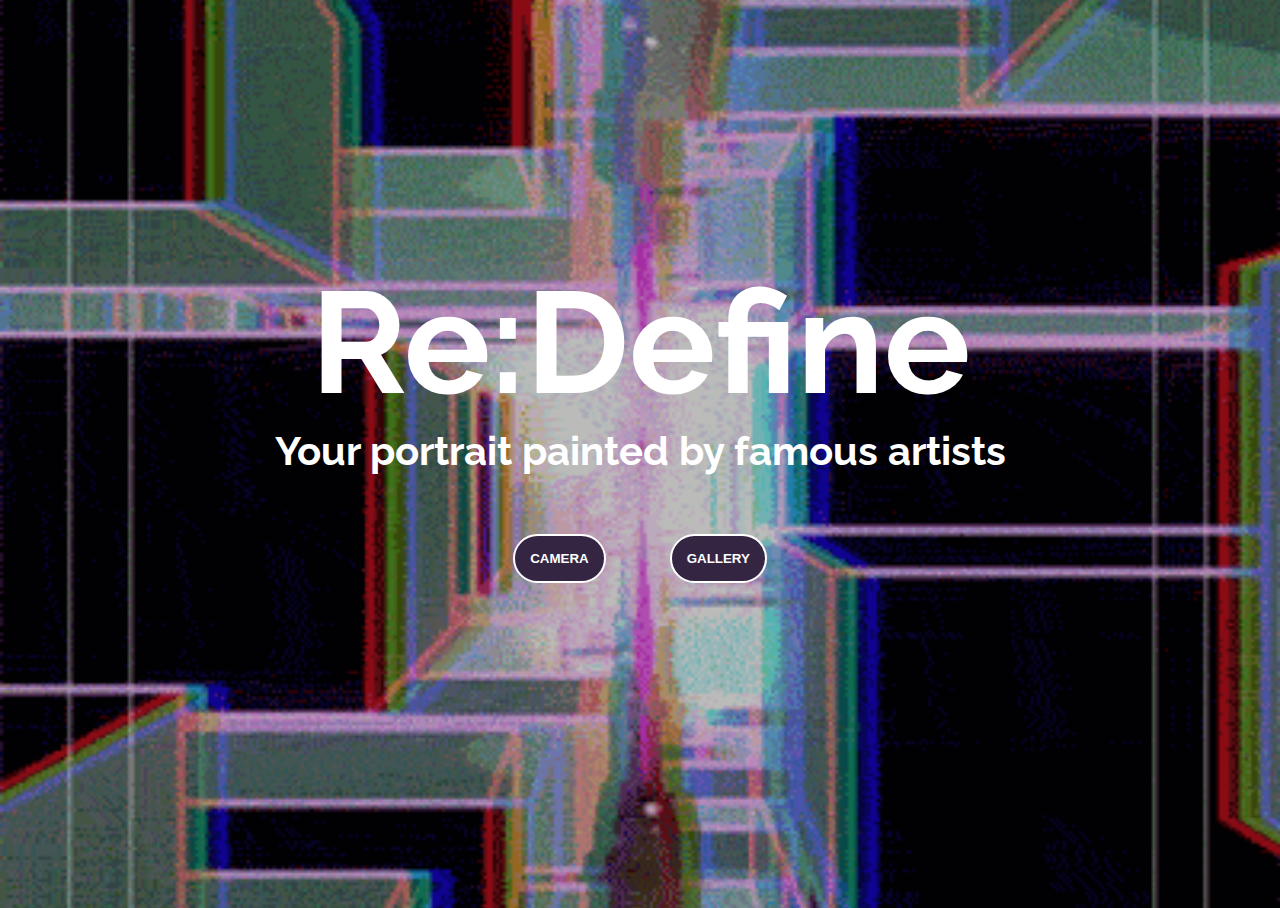
<file: webapp/app/templates/index.html>
<html>

<head>
  <title>Re:Define</title>
  <link rel="stylesheet" type="text/css" href="../static/css/main.css" />
</head>

<body>

  <div class="text-wrapper">
    <div class="title" data-content="Re:Define">
     Re:Define 
    </div>

    <div class="subtitle" data-content="Your portrait painted by famous artists">
    Your portrait painted by famous artists
    </div>

    <div class="buttons">
      <form>
        <input type="button" value="Camera" onclick="window.location.href='/camera'" />
        <input type="button" value="Gallery" onclick="window.location.href='/gallery'" />
      </form>
    </div>
  </div>
</body>

</html>
</file>
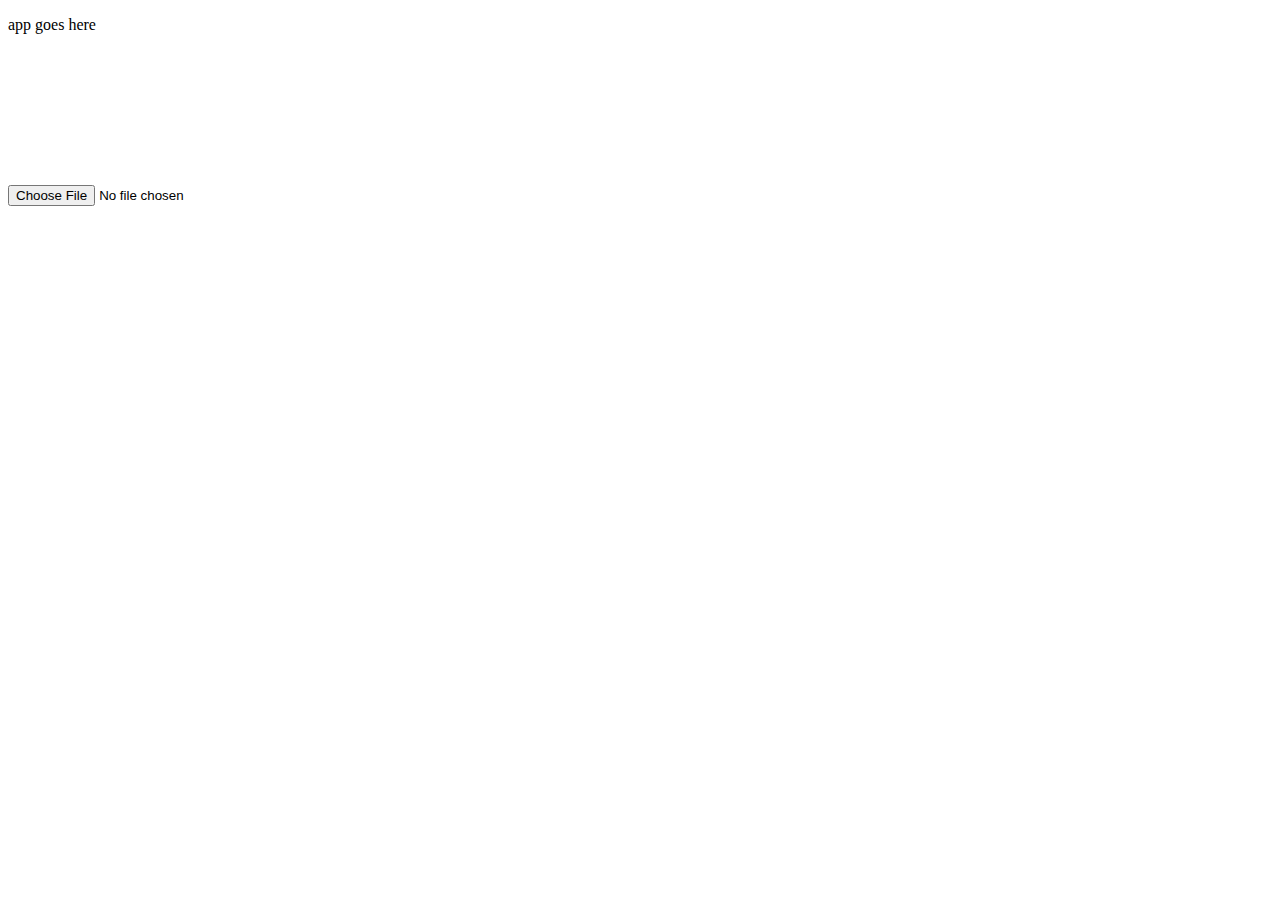
<file: webapp/app/templates/app.html>
<!DOCTYPE html>
<html>
<head>

<script src="./scripts/script.js"> </script>

</head>

<body>
<p> app goes here </p>
<input type="file" accept="image/*;capture=camera">
<video autoplay="" muted="" playsinline="" class="vsc-initialized" data-vscid="r4d8k5lg6"></video>
</body>
</html>
</file>
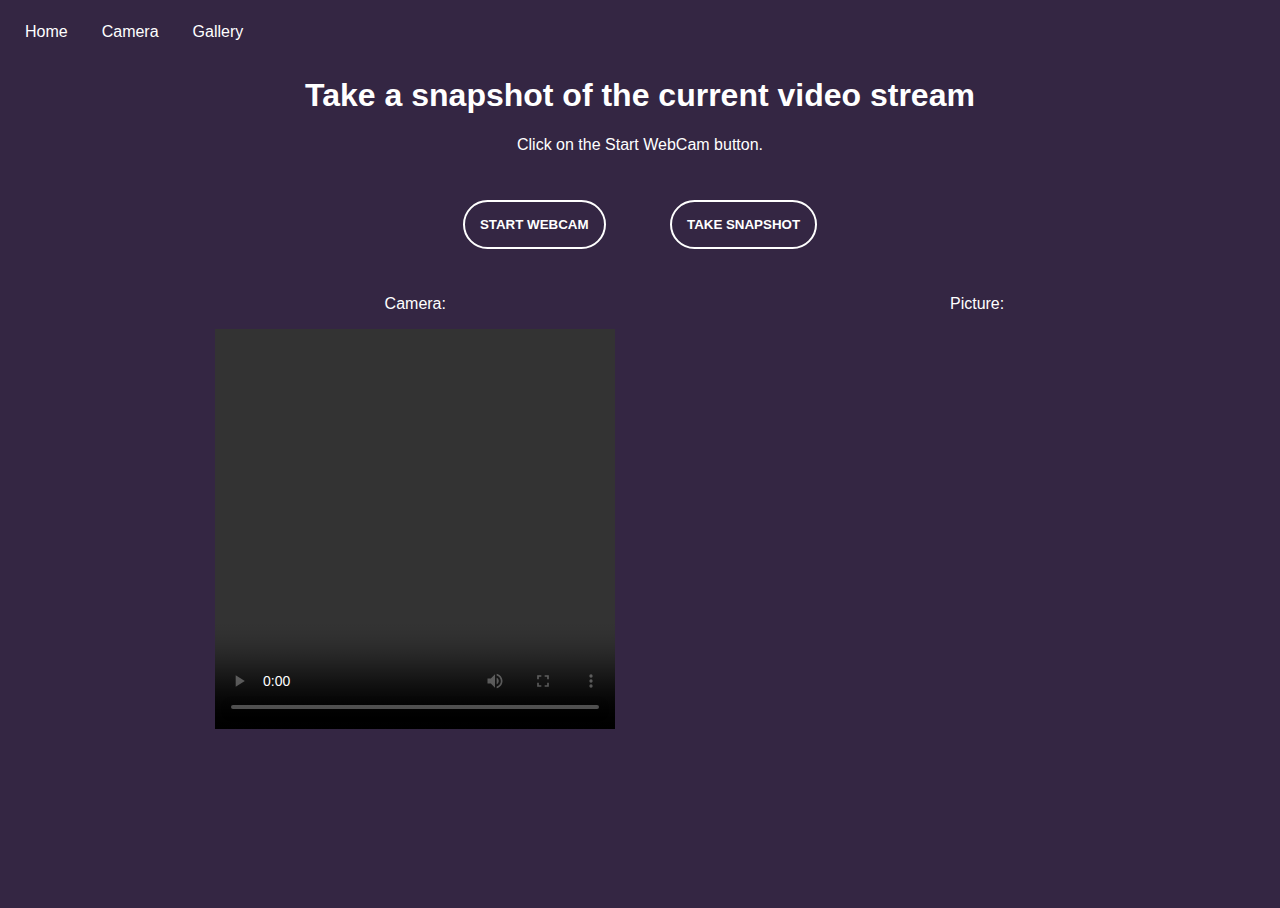
<file: webapp/app/templates/camera.html>
<html>
<head>
    <title>Re:Define</title>
    <script type="text/javascript" src="../static/scripts/jquery-3.4.1.min.js"></script>
    <link rel="stylesheet" type="text/css" href="../static/css/camera.css" />
</head>

<body onload="init();">
    <ul>
        <li><a href="/index">Home</a></li>
        <li><a href="/camera">Camera</a></li>
        <li><a href="/gallery">Gallery</a></li>
        <!--        <li><a href="about.asp">About</a></li>-->
    </ul>
    <div class="container">
        <h1>Take a snapshot of the current video stream</h1>
        <p>Click on the Start WebCam button.</p>
        <button onclick="startWebcam();">Start WebCam</button>
        <button type="submit" id="dl-btn" href="#" download="participant.jpeg" onclick="snapshot();">Take Snapshot</button><br>
        <div class="content">
            <div id="camera">
                <p>Camera:</p>
                <video onclick="snapshot();" width=400 height=400 id="video" controls autoplay></video>
            </div>
            <div id="pic">
                <p>Picture:</p>
                <canvas id="myCanvas" width="400" height="400"></canvas>
            </div>
        </div>

    </div>
    <script type="text/javascript" src="../static/scripts/camera.js"></script>
</body>
</html>
</file>
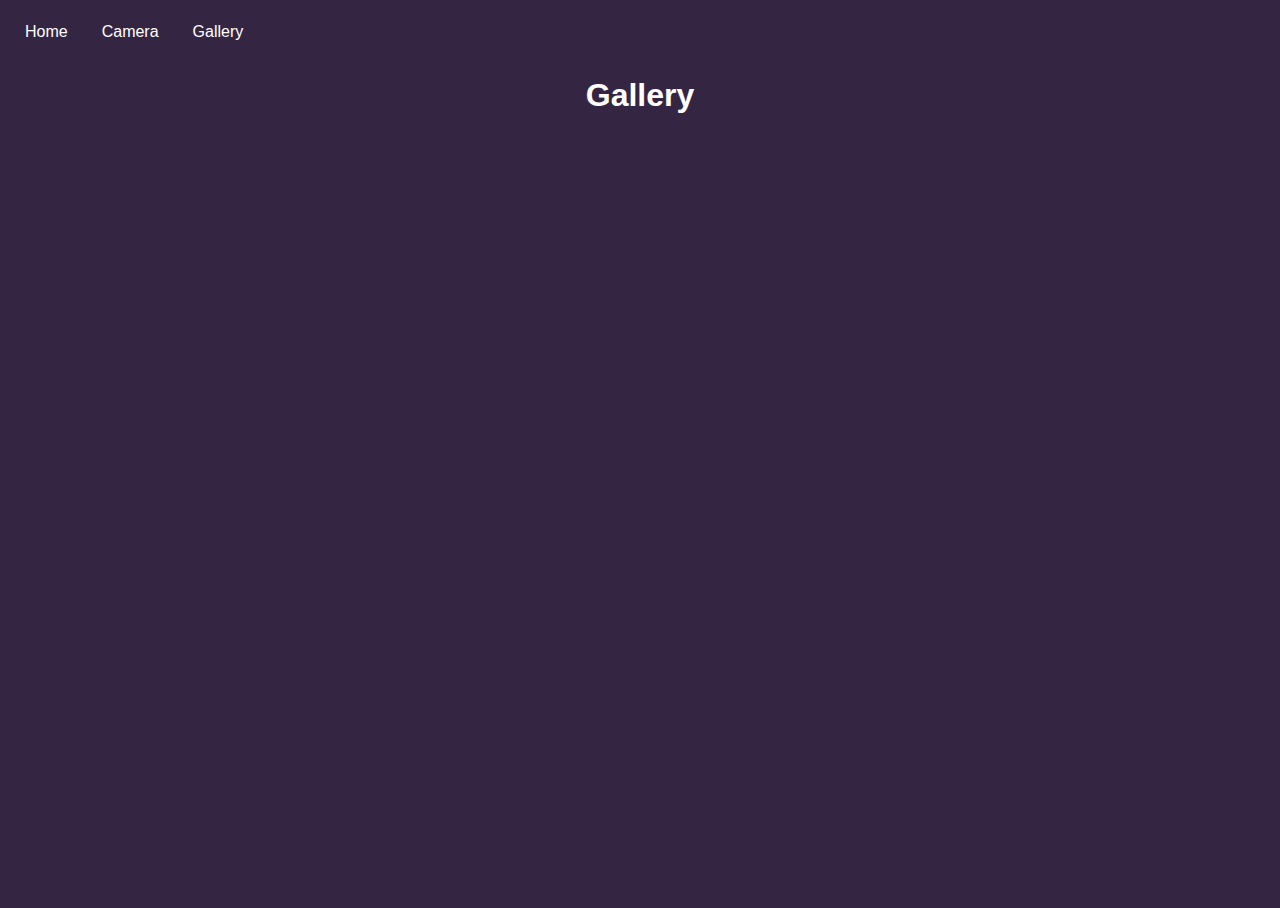
<file: webapp/app/templates/gallery.html>
<html>

<head>
    <title>Re:Define</title>
    <link rel="stylesheet" type="text/css" href="../static/css/gallery.css" />
</head>

<body onload="getImages({{count}});">
    <ul>
        <li><a href="/index">Home</a></li>
        <li><a href="/camera">Camera</a></li>
        <li><a href="/gallery">Gallery</a></li>
        <!--        <li><a href="about.asp">About</a></li>-->
    </ul>
    <div class="container">
        <h1>Gallery</h1>
        <section class="gallery">
            <div class="list">
            </div>
        </section>
    </div>
    <script src="../static/scripts/gallery.js"> </script>
</body>

</html>
</file>
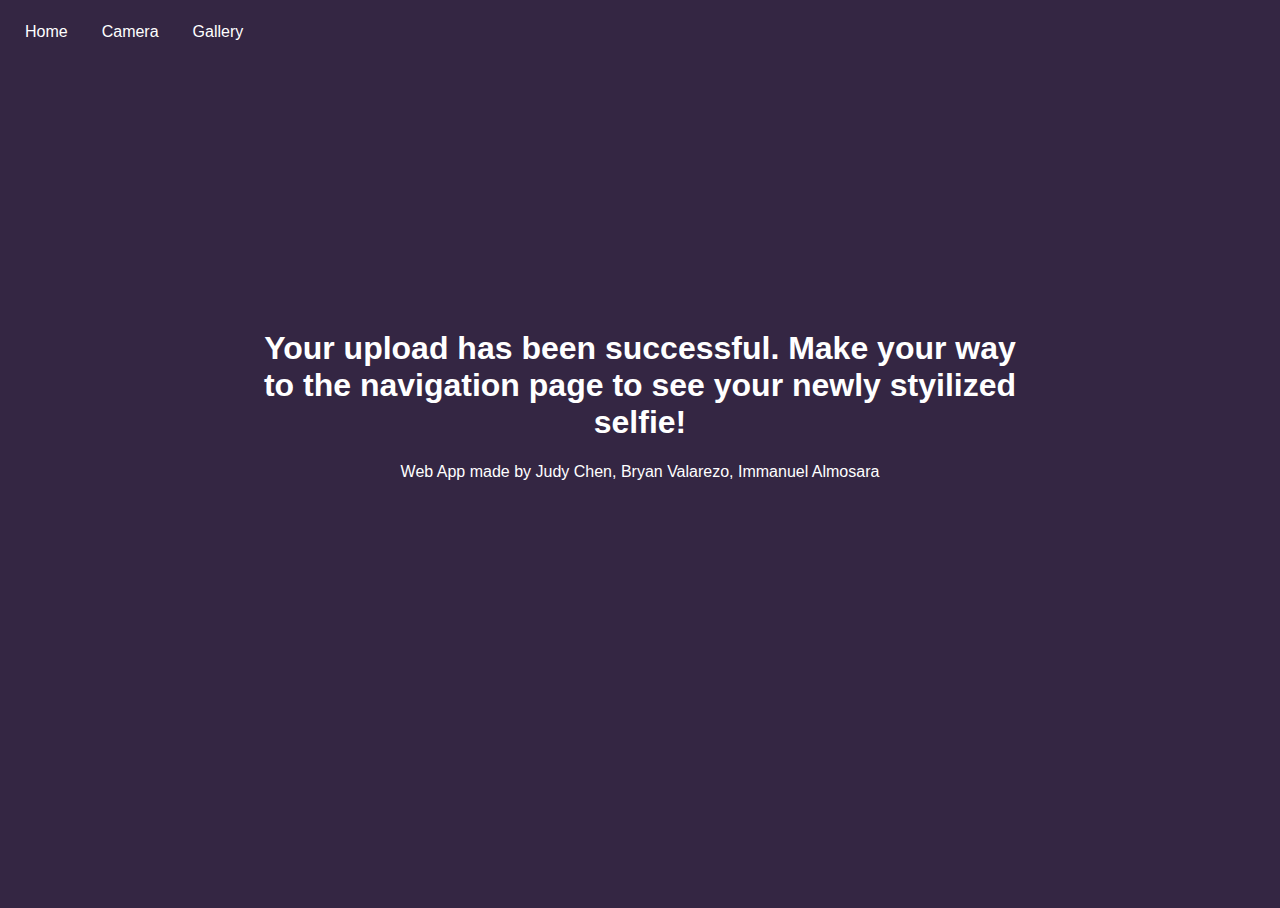
<file: webapp/app/templates/postsuccess.html>
<html>

<head>
    <title>Re:Define</title>
    <link rel="stylesheet" type="text/css" href="../static/css/postsuccess.css" />
</head>

<body>
    <ul>
        <li><a href="/index">Home</a></li>
        <li><a href="/camera">Camera</a></li>
        <li><a href="/gallery">Gallery</a></li>
        <!--        <li><a href="about.asp">About</a></li>-->
    </ul>

    <div id="message">
        <h1> Your upload has been successful. Make your way to the navigation page to see your newly styilized selfie!</h1>
        <p>Web App made by Judy Chen, Bryan Valarezo, Immanuel Almosara</p>
    </div>


</body>

</html>
</file>
<file: webapp/app/static/css/main.css>
@import url(https://fonts.googleapis.com/css?family=Raleway:300);

*, *:before, *:after {
  box-sizing: border-box;
}

html {
  height: 100%;
}

body {
  background: url("../assets/bg.gif") no-repeat center center fixed;
  background-size: cover;
  font-family: 'Raleway', sans-serif;
  background-color: #342643;
  height: 100%;
}

.text-wrapper {
  height: 100%;
  display: flex;
  flex-direction: column;
  align-items: center;
  justify-content: center;
}

.title {
  font-size: 9em;
  font-weight: 700;
  color: white;
  position: relative;
}

.subtitle {
  font-size: 40px;
  font-weight: 700;
  color: white;
  position: relative;
  text-align: center;
}

.buttons {
  margin: 30px;
}

input[type=button] {
  background-color: #342643;
  font-weight: 700;
  border: 2px solid white;
  text-decoration: none;
  padding: 15px;
  text-transform: uppercase;
  color: white;
  border-radius: 26px;
  transition: all 0.2s ease-in-out;
  margin: 30px;
}

.buttons input[type=button]:hover {
  background-color: white;
  color: #342643;
  border: 2px solid #342643;
  transition: all 0.2s ease-in-out;
}

@-webkit-keyframes noise-anim {
  0% {
    clip: rect(88px, 9999px, 102px, 0);
  }

  5% {
    clip: rect(159px, 9999px, 34px, 0);
  }

  10% {
    clip: rect(11px, 9999px, 11px, 0);
  }

  15% {
    clip: rect(137px, 9999px, 97px, 0);
  }

  20% {
    clip: rect(95px, 9999px, 195px, 0);
  }

  25% {
    clip: rect(186px, 9999px, 133px, 0);
  }

  30% {
    clip: rect(152px, 9999px, 120px, 0);
  }

  35% {
    clip: rect(130px, 9999px, 115px, 0);
  }

  40% {
    clip: rect(41px, 9999px, 133px, 0);
  }

  45% {
    clip: rect(194px, 9999px, 145px, 0);
  }

  50% {
    clip: rect(197px, 9999px, 79px, 0);
  }

  55% {
    clip: rect(77px, 9999px, 131px, 0);
  }

  60% {
    clip: rect(173px, 9999px, 154px, 0);
  }

  65% {
    clip: rect(12px, 9999px, 55px, 0);
  }

  70% {
    clip: rect(77px, 9999px, 152px, 0);
  }

  75% {
    clip: rect(187px, 9999px, 66px, 0);
  }

  80% {
    clip: rect(9px, 9999px, 9px, 0);
  }

  85% {
    clip: rect(165px, 9999px, 112px, 0);
  }

  90% {
    clip: rect(28px, 9999px, 46px, 0);
  }

  95% {
    clip: rect(17px, 9999px, 81px, 0);
  }

  100% {
    clip: rect(30px, 9999px, 111px, 0);
  }
}

@keyframes noise-anim {
  0% {
    clip: rect(88px, 9999px, 102px, 0);
  }

  5% {
    clip: rect(159px, 9999px, 34px, 0);
  }

  10% {
    clip: rect(11px, 9999px, 11px, 0);
  }

  15% {
    clip: rect(137px, 9999px, 97px, 0);
  }

  20% {
    clip: rect(95px, 9999px, 195px, 0);
  }

  25% {
    clip: rect(186px, 9999px, 133px, 0);
  }

  30% {
    clip: rect(152px, 9999px, 120px, 0);
  }

  35% {
    clip: rect(130px, 9999px, 115px, 0);
  }

  40% {
    clip: rect(41px, 9999px, 133px, 0);
  }

  45% {
    clip: rect(194px, 9999px, 145px, 0);
  }

  50% {
    clip: rect(197px, 9999px, 79px, 0);
  }

  55% {
    clip: rect(77px, 9999px, 131px, 0);
  }

  60% {
    clip: rect(173px, 9999px, 154px, 0);
  }

  65% {
    clip: rect(12px, 9999px, 55px, 0);
  }

  70% {
    clip: rect(77px, 9999px, 152px, 0);
  }

  75% {
    clip: rect(187px, 9999px, 66px, 0);
  }

  80% {
    clip: rect(9px, 9999px, 9px, 0);
  }

  85% {
    clip: rect(165px, 9999px, 112px, 0);
  }

  90% {
    clip: rect(28px, 9999px, 46px, 0);
  }

  95% {
    clip: rect(17px, 9999px, 81px, 0);
  }

  100% {
    clip: rect(30px, 9999px, 111px, 0);
  }
}

.subtitle:after, .title:after {
  content: attr(data-content);
  position: absolute;
  left: 2px;
  text-shadow: -1px 0 red;
  top: 0;
  color: white;
  overflow: hidden;
  clip: rect(0, 900px, 0, 0);
  animation: noise-anim 2s infinite linear alternate-reverse;
}

@-webkit-keyframes noise-anim-2 {
  0% {
    clip: rect(105px, 9999px, 178px, 0);
  }

  5% {
    clip: rect(16px, 9999px, 83px, 0);
  }

  10% {
    clip: rect(173px, 9999px, 86px, 0);
  }

  15% {
    clip: rect(54px, 9999px, 18px, 0);
  }

  20% {
    clip: rect(183px, 9999px, 121px, 0);
  }

  25% {
    clip: rect(103px, 9999px, 99px, 0);
  }

  30% {
    clip: rect(55px, 9999px, 37px, 0);
  }

  35% {
    clip: rect(131px, 9999px, 161px, 0);
  }

  40% {
    clip: rect(125px, 9999px, 39px, 0);
  }

  45% {
    clip: rect(193px, 9999px, 192px, 0);
  }

  50% {
    clip: rect(37px, 9999px, 200px, 0);
  }

  55% {
    clip: rect(155px, 9999px, 118px, 0);
  }

  60% {
    clip: rect(194px, 9999px, 97px, 0);
  }

  65% {
    clip: rect(166px, 9999px, 20px, 0);
  }

  70% {
    clip: rect(64px, 9999px, 4px, 0);
  }

  75% {
    clip: rect(16px, 9999px, 156px, 0);
  }

  80% {
    clip: rect(64px, 9999px, 42px, 0);
  }

  85% {
    clip: rect(114px, 9999px, 176px, 0);
  }

  90% {
    clip: rect(136px, 9999px, 64px, 0);
  }

  95% {
    clip: rect(166px, 9999px, 48px, 0);
  }

  100% {
    clip: rect(41px, 9999px, 83px, 0);
  }
}

@keyframes noise-anim-2 {
  0% {
    clip: rect(105px, 9999px, 178px, 0);
  }

  5% {
    clip: rect(16px, 9999px, 83px, 0);
  }

  10% {
    clip: rect(173px, 9999px, 86px, 0);
  }

  15% {
    clip: rect(54px, 9999px, 18px, 0);
  }

  20% {
    clip: rect(183px, 9999px, 121px, 0);
  }

  25% {
    clip: rect(103px, 9999px, 99px, 0);
  }

  30% {
    clip: rect(55px, 9999px, 37px, 0);
  }

  35% {
    clip: rect(131px, 9999px, 161px, 0);
  }

  40% {
    clip: rect(125px, 9999px, 39px, 0);
  }

  45% {
    clip: rect(193px, 9999px, 192px, 0);
  }

  50% {
    clip: rect(37px, 9999px, 200px, 0);
  }

  55% {
    clip: rect(155px, 9999px, 118px, 0);
  }

  60% {
    clip: rect(194px, 9999px, 97px, 0);
  }

  65% {
    clip: rect(166px, 9999px, 20px, 0);
  }

  70% {
    clip: rect(64px, 9999px, 4px, 0);
  }

  75% {
    clip: rect(16px, 9999px, 156px, 0);
  }

  80% {
    clip: rect(64px, 9999px, 42px, 0);
  }

  85% {
    clip: rect(114px, 9999px, 176px, 0);
  }

  90% {
    clip: rect(136px, 9999px, 64px, 0);
  }

  95% {
    clip: rect(166px, 9999px, 48px, 0);
  }

  100% {
    clip: rect(41px, 9999px, 83px, 0);
  }
}

.subtitle:before, .title:before {
  content: attr(data-content);
  position: absolute;
  left: -2px;
  text-shadow: 1px 0 blue;
  top: 0;
  color: white;
  overflow: hidden;
  clip: rect(0, 900px, 0, 0);
  animation: noise-anim-2 3s infinite linear alternate-reverse;
}
</file>
<file: webapp/app/static/css/camera.css>
@import url(https: //fonts.googleapis.com/css?family=Raleway:300);

*, *:before, *:after {
    box-sizing: border-box;
}

html {
    height: 100%;
}

body {
    font-family: 'Raleway', sans-serif;
    background-color: #342643;
    height: 100%;
    color: white;
    overflow: hidden;
}

ul {
    list-style-type: none;
    margin: 0;
    padding: 0;
    overflow: hidden;
}

li {
    float: left;
    margin: 1px;
    max-width: 10%;
}

li a {
    display: block;
    color: white;
    text-align: center;
    padding: 14px 16px;
    text-decoration: none;
}

/* Change the link color to #111 (black) on hover */
li a:hover {
    background-color: white;
    color: #342643;
    border-radius: 26px;
    transition: all 0.2s ease-in-out;
}

.container {
    margin: auto;
    max-width: 80%;
    text-align: center;
    display: block;
}

button {
    margin: 30px;
}

button {
    background-color: #342643;
    font-weight: 700;
    border: 2px solid white;
    text-decoration: none;
    padding: 15px;
    text-transform: uppercase;
    color: white;
    border-radius: 26px;
    transition: all 0.2s ease-in-out;
    margin: 30px;
}

button:hover {
    background-color: white;
    color: #342643;
    border: 2px solid #342643;
    transition: all 0.2s ease-in-out;
}

.content {
    margin: auto;
    display: flex;
}

.content > div {
    margin-left: 8%;
    margin-right: 8%;
}

#camera {
    max-width: 50%;
    float: left;
}

#video {
    background-color: gray;
}

#pic {
    float: right;
    max-width: 50%;
}
</file>
<file: webapp/app/static/css/gallery.css>
@import url(https: //fonts.googleapis.com/css?family=Raleway:300);

*, *:before, *:after {
    box-sizing: border-box;
}

html {
    height: 100%;
}

body {
    font-family: 'Raleway', sans-serif;
    background-color: #342643;
    height: 100%;
    color: white;
}

ul {
    list-style-type: none;
    margin: 0;
    padding: 0;
    overflow: hidden;
}

li {
    float: left;
    margin: 1px;
    max-width: 10%;
}

li a {
    display: block;
    color: white;
    text-align: center;
    padding: 14px 16px;
    text-decoration: none;
}

/* Change the link color to #111 (black) on hover */
li a:hover {
    background-color: white;
    color: #342643;
    border-radius: 26px;
    transition: all 0.2s ease-in-out;
}

.container {
    margin: auto;
    max-width: 80%;
    text-align: center;
    display: block;
}

.gallery {
    padding: 40px 0 300px;
    position: relative;
    overflow: hidden;
    display: flex;
    flex-wrap: wrap;
}

.list > img {
    margin: 2%;
    overflow: hidden;
    max-width: 40%;
}
</file>
<file: webapp/app/static/css/postsuccess.css>
@import url(https: //fonts.googleapis.com/css?family=Raleway:300);

*, *:before, *:after {
    box-sizing: border-box;
}

html {
    height: 100%;
}

body {
    font-family: 'Raleway', sans-serif;
    background-color: #342643;
    height: 100%;
    color: white;
}

ul {
    list-style-type: none;
    margin: 0;
    padding: 0;
    overflow: hidden;
}

li {
    float: left;
    margin: 1px;
    max-width: 10%;
}

li a {
    display: block;
    color: white;
    text-align: center;
    padding: 14px 16px;
    text-decoration: none;
}

/* Change the link color to #111 (black) on hover */
li a:hover {
    background-color: white;
    color: #342643;
    border-radius: 26px;
    transition: all 0.2s ease-in-out;
}

#message {
    padding-top: 20%;
    display: block;
    margin: auto;
    max-width: 60%;
    text-align: center;
}
</file>
